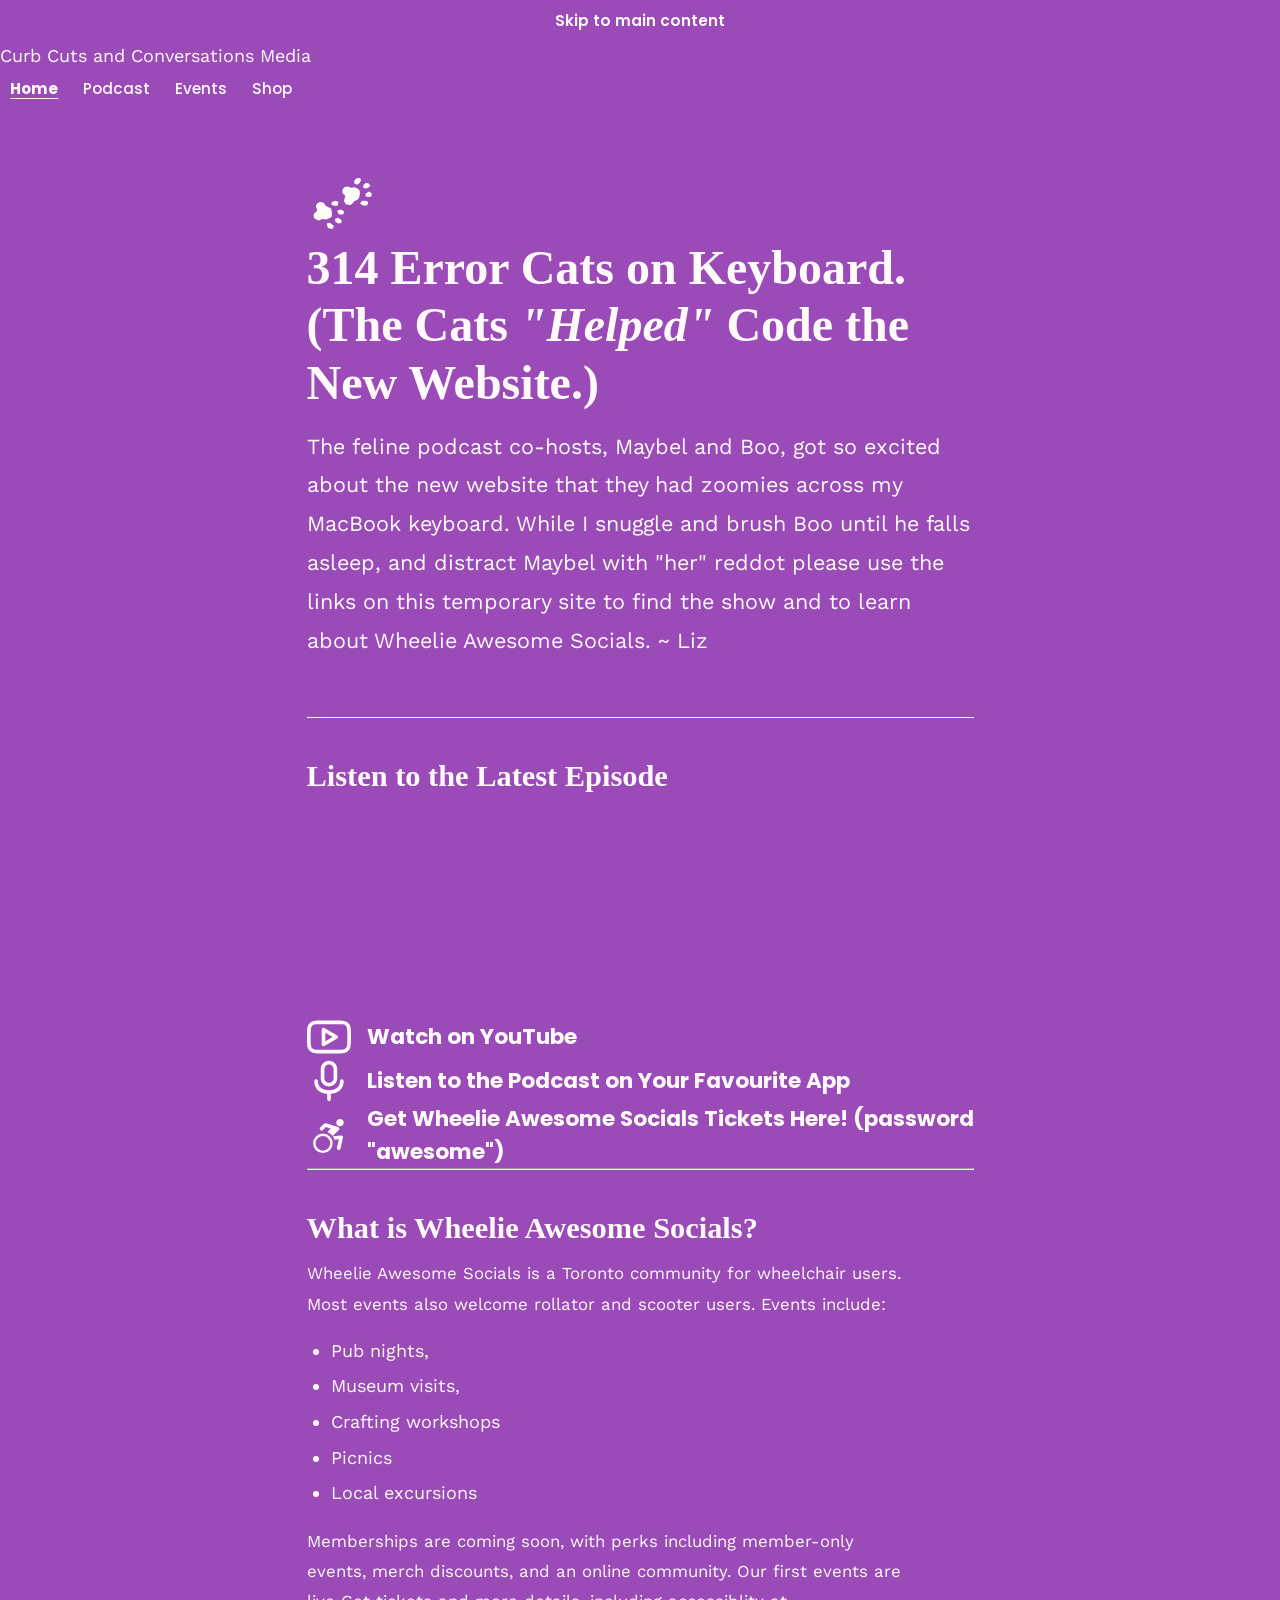
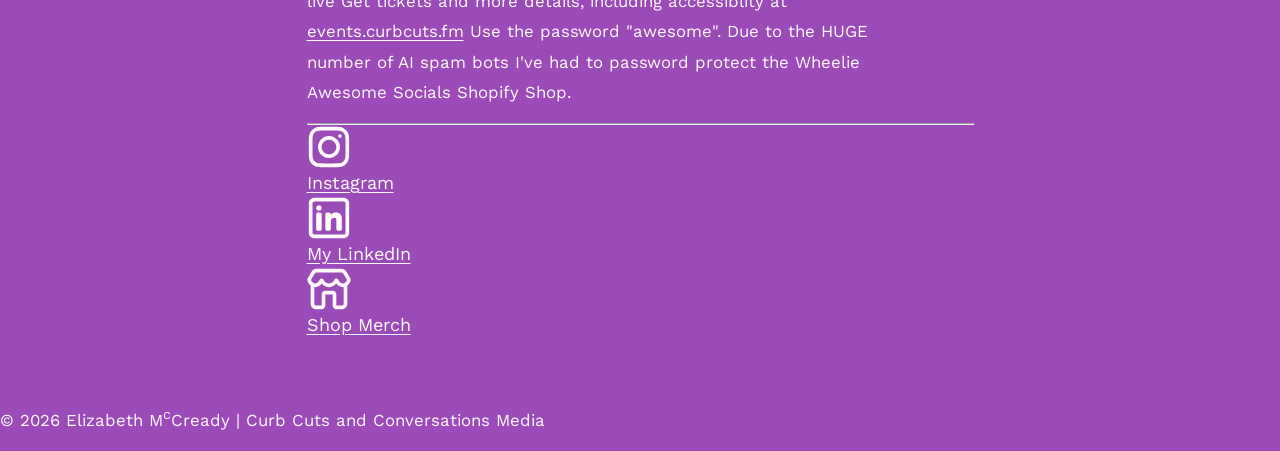
<file: index.html>
<!DOCTYPE html>
<html lang="en">
<head>
    <meta charset="UTF-8">
    <meta name="viewport" content="width=device-width, initial-scale=1.0">
    <title>Curb Cuts and Conversations | Cats Sitting on Keyboard!</title>

    <link rel="preconnect" href="https://fonts.googleapis.com">
    <link rel="preconnect" href="https://fonts.gstatic.com" crossorigin>
    <link href="https://fonts.googleapis.com/css2?family=Poppins:wght@400;600;700&family=Work+Sans:wght@400;700&display=swap" rel="stylesheet">

    <link rel="stylesheet" href="styles/css-reset.css">
    <link rel="stylesheet" href="styles/variables.css">
    <link rel="stylesheet" href="styles/styles.css">
</head>

<body class="page-layout">
    <a href="#main-content" class="skip-nav">Skip to main content</a>

    <header class="header">
        <div class="header__logo-text">Curb Cuts and Conversations Media</div>

        <button
            id="mobile-nav-trigger"
            popovertarget="mobile-nav"
            aria-expanded="false"
            aria-controls="mobile-nav"
        >
            <svg aria-hidden="true" focusable="false" width="16" height="16" viewBox="0 0 24 24" fill="none" stroke="currentColor" stroke-width="2.5" stroke-linecap="round">
                <line x1="3" y1="6" x2="21" y2="6"/>
                <line x1="3" y1="12" x2="21" y2="12"/>
                <line x1="3" y1="18" x2="21" y2="18"/>
            </svg>
            Menu
        </button>

        <nav id="desktop-nav" aria-label="Primary navigation">
            <ul>
                <li><a href="/" aria-current="page">Home</a></li>
                <li><a href="podcast.html">Podcast</a></li>
                <li><a href="events.html">Events</a></li>
                <li><a href="https://shop.curbcuts.fm" rel="external">Shop</a></li>
            </ul>
        </nav>
    </header>

    <div id="mobile-nav" popover>
        <button
            id="mobile-nav-close"
            popovertarget="mobile-nav"
            popovertargetaction="hide"
            aria-label="Close menu"
        >&#x2715;</button>
        <nav>
            <ul>
                <li><a href="/" aria-current="page">Home</a></li>
                <li><a href="podcast.html">Podcast</a></li>
                <li><a href="events.html">Events</a></li>
                <li><a href="https://shop.curbcuts.fm" rel="external" target="_blank" rel="noopener noreferrer">Shop</a></li>
            </ul>
        </nav>
    </div>

    <main class="main-content" id="main-content">
        <section class="hero">
            <div class="paw__container">
                <img class="icon__pawprints" src="/icons/icon-paw-prints.svg" alt="icon of two white paw prints">
            </div>
            <h1 class="hero__title">314 Error Cats on Keyboard. (The Cats <i>"Helped"</i> Code the New Website.)</h1>
            
            <p class="p__cats-on-keyboard">
                The feline podcast co-hosts, Maybel and Boo, got so excited about the new website that they had zoomies across my MacBook keyboard. While I snuggle and brush Boo until he falls asleep, and distract Maybel with "her" reddot please use the links on this temporary site to find the show and to learn about Wheelie Awesome Socials. ~ Liz
            </p>
        </section>
<section>
    <h2>Listen to the Latest Episode</h2>
    <iframe src="https://player.rss.com/curbcuts/latest?theme=light&v=2" width="100%" height="202px" title="Curb Cuts and Conversations" frameBorder="0" allow="accelerometer; autoplay; clipboard-write; encrypted-media; gyroscope; picture-in-picture" allowfullscreen scrolling="no"><a href="https://rss.com/podcasts/curbcuts/latest/">Curb Cuts and Conversations | RSS.com</a></iframe>
</section>
        <section class="navigation-area">
            <div class="cta-stack">
                <a href="https://www.youtube.com/@GingerKiwiOnWheels/podcasts" class="brand-link">
                    <img src="icons/icon--youtube.svg" alt="" class="brand-link__icon" aria-hidden="true" width="48" height="48">
                    <span>Watch on YouTube</span>
                </a>

                <a href="https://rss.com/podcasts/curbcuts/?listen-on=true" class="brand-link" target="_blank" rel="noopener noreferrer">
                    <img src="icons/icon--microphone-01.svg" alt="" class="brand-link__icon" aria-hidden="true" width="48" height="48">
                    <span>Listen to the Podcast on Your Favourite App</span>
                </a>

                <a href="https://Events.CurbCuts.fm" class="brand-link" target="_blank" rel="noopener noreferrer">
                    <img src="icons/icon--was-wheelchair.svg" alt="" class="brand-link__icon" aria-hidden="true" width="48" height="48">
                    <span>Get Wheelie Awesome Socials Tickets Here! (password "awesome")</span>
                </a>
            </div>
<hr>
            <section class="wheelie-awesome-info">
                <h2>What is Wheelie Awesome Socials?</h2>
                <p>Wheelie Awesome Socials is a Toronto community for wheelchair users. Most events also welcome rollator and scooter users. Events include:</p>
                <ul>
                    <li>Pub nights,</li>
                    <li>Museum visits,</li>
                    <li>Crafting workshops</li>
                    <li>Picnics</li>
                    <li>Local excursions</li>
                </ul>
                <p>Memberships are coming soon, with perks including member-only events, merch discounts, and an online community. Our first events are live Get tickets and more details, including accessiblity at <a href="[https://events.curbcuts.fm](https://events.curbcuts.fm)">events.curbcuts.fm</a> Use the password "awesome". Due to the HUGE number of AI spam bots I've had to password protect the Wheelie Awesome Socials Shopify Shop.</p>
            </section>

            <hr class="navigation-divider">

            <nav class="secondary-links" aria-label="Social and Shop">
                <a href="https://www.instagram.com/gingerkiwionwheels/" class="social-link" target="_blank" rel="noopener noreferrer">
                    <img src="icons/icon--instagram.svg" alt="" class="social-link__icon" aria-hidden="true" width="44" height="44">
                    <span>Instagram</span>
                </a>

                <a href="https://www.linkedin.com/in/elizabethmccready/" class="social-link" target="_blank" rel="noopener noreferrer">
                    <img src="icons/icon--linkedin.svg" alt="" class="social-link__icon" aria-hidden="true" width="44" height="44">
                    <span>My LinkedIn</span>
                </a>

                <a href="https://shop.curbcuts.fm" class="social-link" target="_blank" rel="noopener noreferrer">
                    <img src="icons/icon--shop.svg" alt="" class="social-link__icon" aria-hidden="true" width="44" height="44">
                    <span>Shop Merch</span>
                </a>
            </nav>
        </section>
    </main>

    <footer class="footer">
        <p>© 2026 Elizabeth M<sup>c</sup>Cready | Curb Cuts and Conversations Media</p>
    </footer>
</body>
</html>
</file>
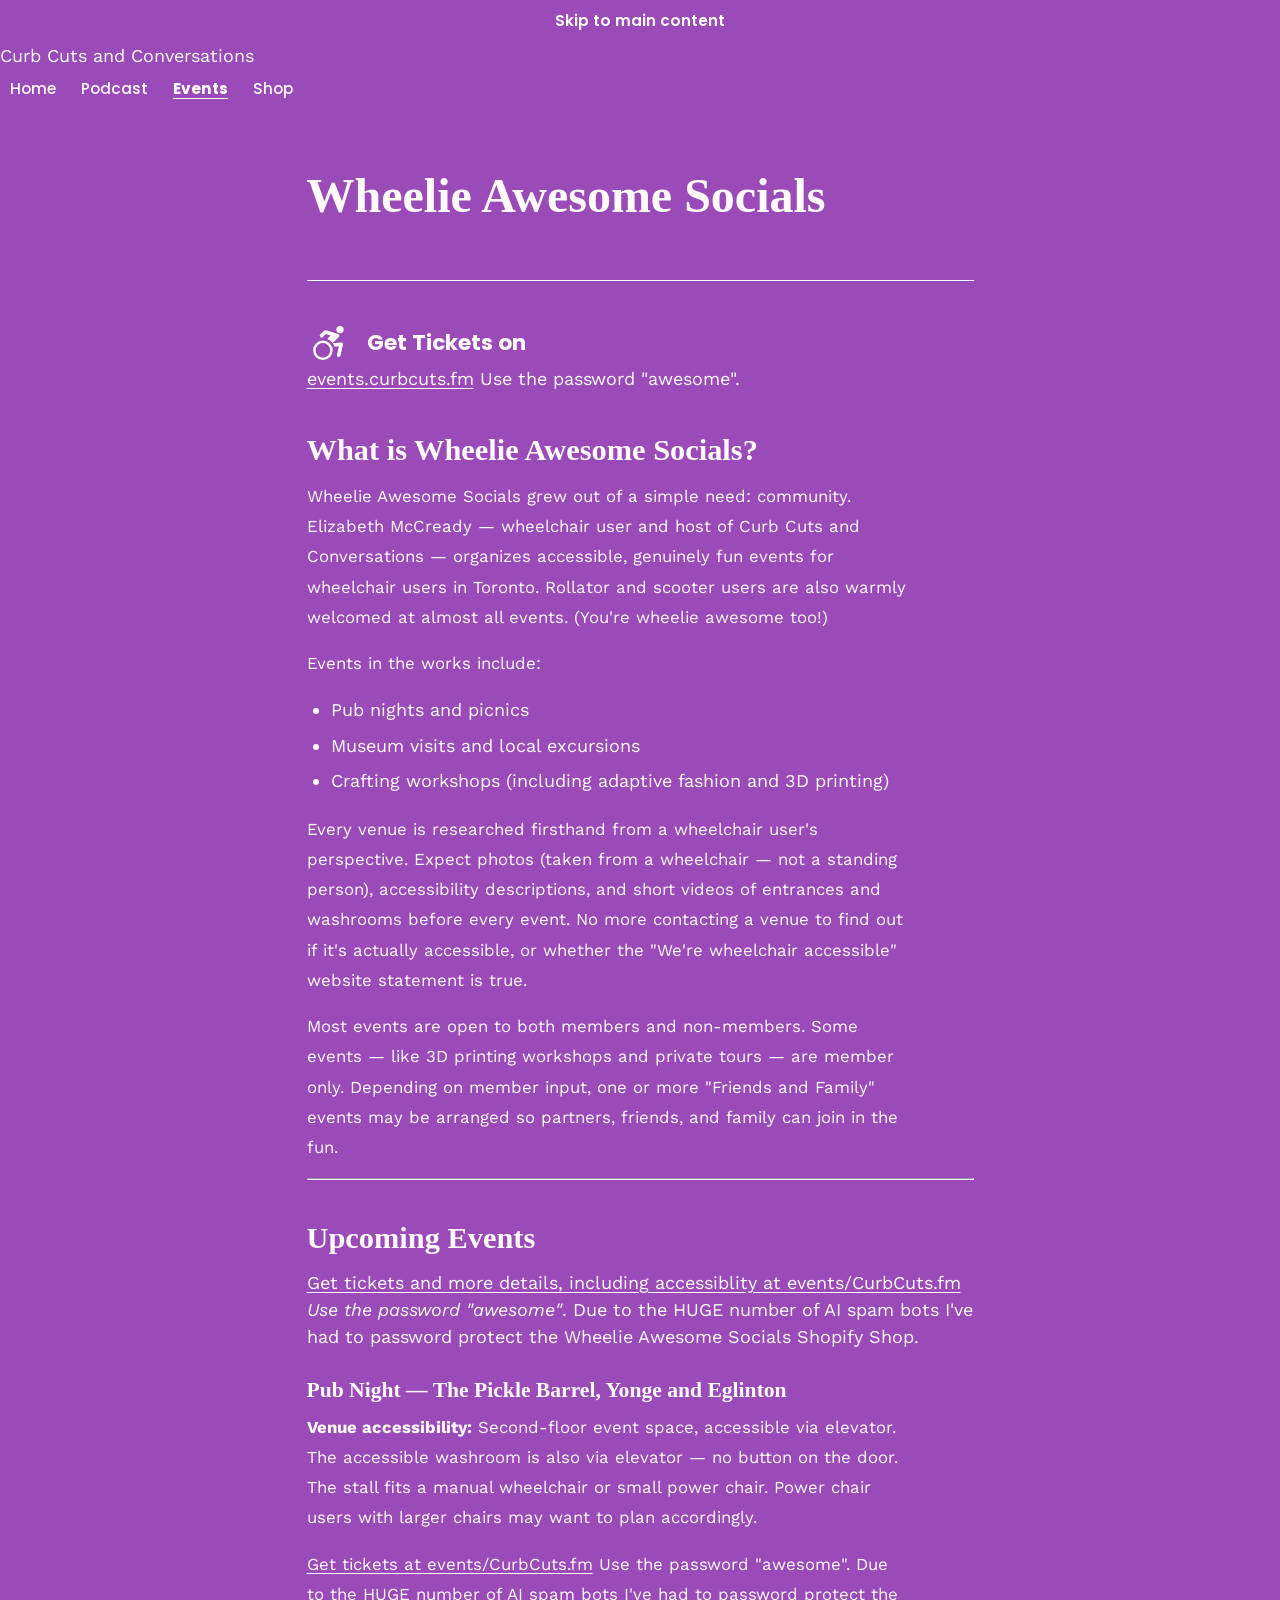
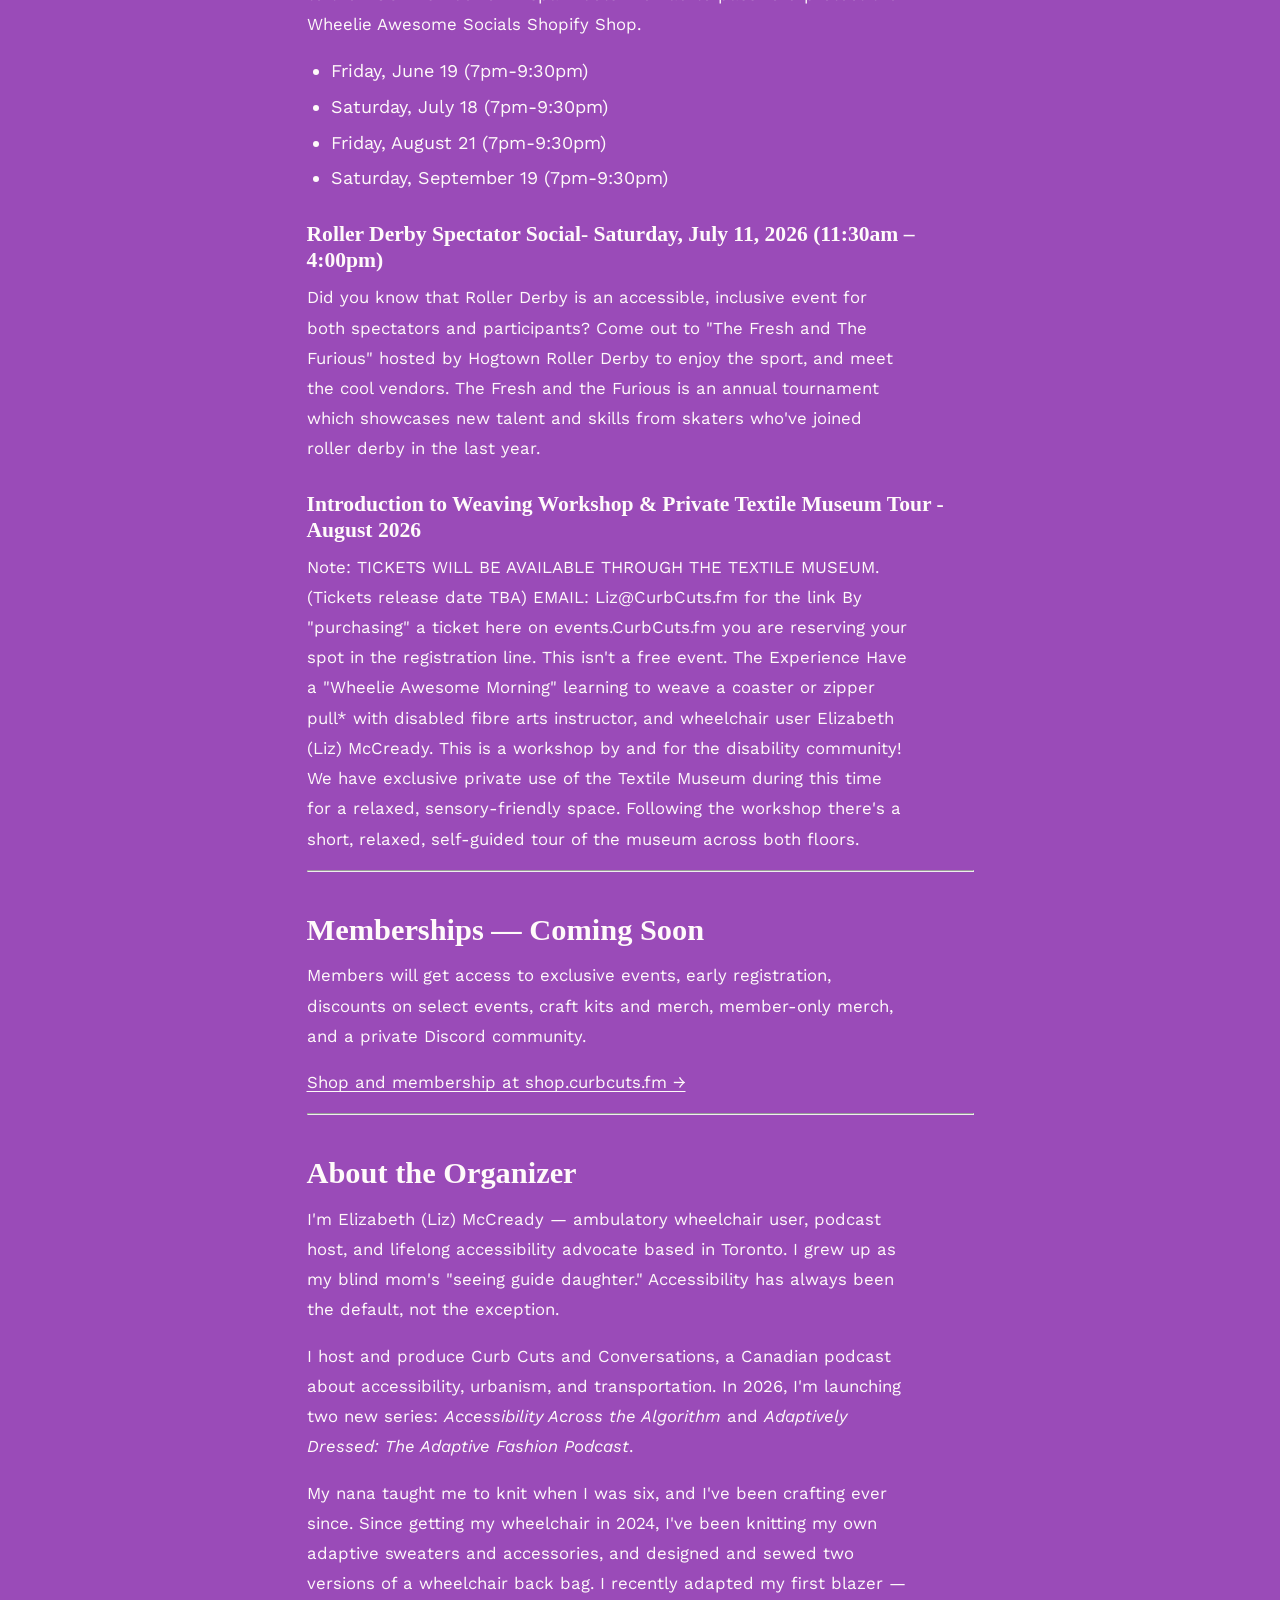
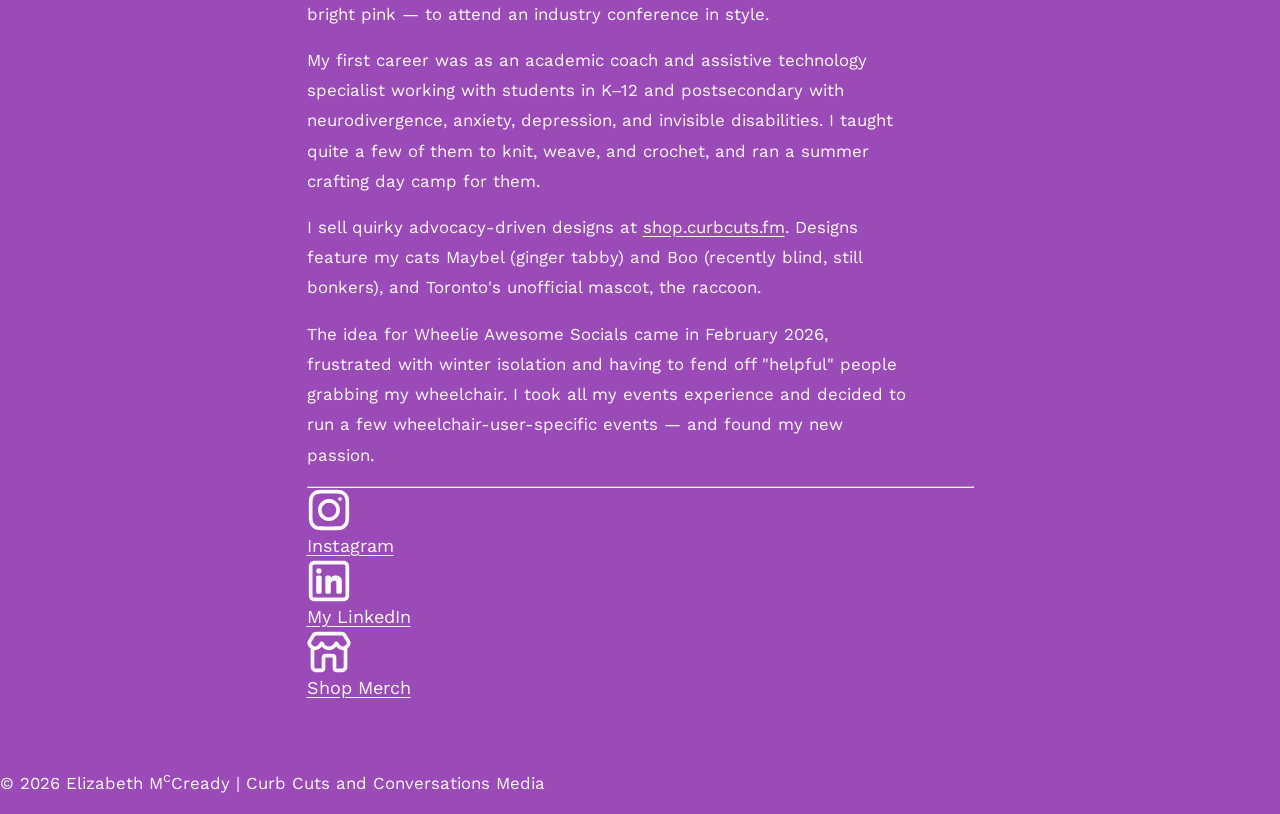
<file: events.html>
<!DOCTYPE html>
<html lang="en">
<head>
    <meta charset="UTF-8">
    <meta name="viewport" content="width=device-width, initial-scale=1.0">
    <title>Wheelie Awesome Socials | Curb Cuts and Conversations</title>

    <link rel="preconnect" href="https://fonts.googleapis.com">
    <link rel="preconnect" href="https://fonts.gstatic.com" crossorigin>
    <link href="https://fonts.googleapis.com/css2?family=Poppins:wght@400;600;700&family=Work+Sans:wght@400;700&display=swap" rel="stylesheet">

    <link rel="stylesheet" href="styles/css-reset.css">
    <link rel="stylesheet" href="styles/variables.css">
    <link rel="stylesheet" href="styles/styles.css">
</head>

<body class="page-layout">
    <a href="#main-content" class="skip-nav">Skip to main content</a>

    <header class="header">
        <div class="header__logo-text">Curb Cuts and Conversations</div>

        <button
            id="mobile-nav-trigger"
            popovertarget="mobile-nav"
            aria-expanded="false"
            aria-controls="mobile-nav"
        >
            <svg aria-hidden="true" focusable="false" width="16" height="16" viewBox="0 0 24 24" fill="none" stroke="currentColor" stroke-width="2.5" stroke-linecap="round">
                <line x1="3" y1="6" x2="21" y2="6"/>
                <line x1="3" y1="12" x2="21" y2="12"/>
                <line x1="3" y1="18" x2="21" y2="18"/>
            </svg>
            Menu
        </button>

        <nav id="desktop-nav" aria-label="Primary navigation">
            <ul>
                <li><a href="/">Home</a></li>
                <li><a href="podcast.html">Podcast</a></li>
                <li><a href="events.html" aria-current="page">Events</a></li>
                <li><a href="https://shop.curbcuts.fm" rel="external">Shop</a></li>
            </ul>
        </nav>
    </header>

    <div id="mobile-nav" popover>
        <button
            id="mobile-nav-close"
            popovertarget="mobile-nav"
            popovertargetaction="hide"
            aria-label="Close menu"
        >&#x2715;</button>
        <nav>
            <ul>
                <li><a href="/">Home</a></li>
                <li><a href="podcast.html">Podcast</a></li>
                <li><a href="events.html" aria-current="page">Events</a></li>
                <li><a href="https://shop.curbcuts.fm" rel="external" target="_blank" rel="noopener noreferrer">Shop</a></li>
            </ul>
        </nav>
    </div>

    <main class="main-content" id="main-content">
        <section class="hero">
            <h1 class="hero__title">Wheelie Awesome Socials</h1>
        </section>

        <section class="navigation-area">
            <div class="cta-stack">
                <a href="https://Events.CurbCuts.fm" class="brand-link" rel="external" target="_blank" rel="noopener noreferrer">
                    <img src="icons/icon--was-wheelchair.svg" alt="" class="brand-link__icon" aria-hidden="true" width="48" height="48">
                    <span>Get Tickets on <a href="[https://events.curbcuts.fm](https://events.curbcuts.fm)">events.curbcuts.fm</a> Use the password "awesome".</span>
                </a>
            </div>

            <section>
                <h2>What is Wheelie Awesome Socials?</h2>
                <p>Wheelie Awesome Socials grew out of a simple need: community. Elizabeth McCready — wheelchair user and host of Curb Cuts and Conversations — organizes accessible, genuinely fun events for wheelchair users in Toronto. Rollator and scooter users are also warmly welcomed at almost all events. (You're wheelie awesome too!)</p>

                <p>Events in the works include:</p>
                <ul>
                    <li>Pub nights and picnics</li>
                    <li>Museum visits and local excursions</li>
                    <li>Crafting workshops (including adaptive fashion and 3D printing)</li>
                </ul>

                <p>Every venue is researched firsthand from a wheelchair user's perspective. Expect photos (taken from a wheelchair — not a standing person), accessibility descriptions, and short videos of entrances and washrooms before every event. No more contacting a venue to find out if it's actually accessible, or whether the "We're wheelchair accessible" website statement is true.</p>

                <p>Most events are open to both members and non-members. Some events — like 3D printing workshops and private tours — are member only. Depending on member input, one or more "Friends and Family" events may be arranged so partners, friends, and family can join in the fun.</p>
            </section>

            <hr class="navigation-divider">

            <section>
                <h2>Upcoming Events</h2>
                <a href="https://Events.CurbCuts.fm" rel="external">Get tickets and more details, including accessiblity at events/CurbCuts.fm</a> <em>Use the password "awesome"</em>. Due to the HUGE number of AI spam bots I've had to password protect the Wheelie Awesome Socials Shopify Shop.</p>
                
                <h3>Pub Night — The Pickle Barrel, Yonge and Eglinton</h3>
                <!-- <p class="podcast-tag">June 19, 2026</p>
                <p class="podcast-tag">June 19, 2026</p>
                <p class="podcast-tag">June 19, 2026</p>
                <p class="podcast-tag">June 19, 2026</p>
                <p>Join us for the first Wheelie Awesome Socials pub night. Doors open 30 minutes before the event — built-in buffer for WheelTrans and accessible transit arrivals.</p> -->
                <p><strong>Venue accessibility:</strong> Second-floor event space, accessible via elevator. The accessible washroom is also via elevator — no button on the door. The stall fits a manual wheelchair or small power chair. Power chair users with larger chairs may want to plan accordingly.</p>
                <p><a href="https://Events.CurbCuts.fm" rel="external">Get tickets at events/CurbCuts.fm</a> Use the password "awesome". Due to the HUGE number of AI spam bots I've had to password protect the Wheelie Awesome Socials Shopify Shop.</p>
                <ul>
                    <li>Friday, June 19 (7pm-9:30pm)</li>
                    <li>Saturday, July 18 (7pm-9:30pm)</li>
                    <li>Friday, August 21 (7pm-9:30pm)</li>
                    <li>Saturday, September 19 (7pm-9:30pm)</li>
                </ul>
                <h3>Roller Derby Spectator Social- Saturday, July 11, 2026 (11:30am – 4:00pm)</h3>
                <p>Did you know that Roller Derby is an accessible, inclusive event for both spectators and participants? Come out to "The Fresh and The Furious" hosted by Hogtown Roller Derby to enjoy the sport, and meet the cool vendors. 
The Fresh and the Furious is an annual tournament which showcases new talent and skills from skaters who've joined roller derby in the last year.
</p>
                <h3>Introduction to Weaving Workshop & Private Textile Museum Tour - August 2026</h3>
            <p>Note: TICKETS WILL BE AVAILABLE THROUGH THE TEXTILE MUSEUM.
(Tickets release date TBA)
EMAIL: Liz@CurbCuts.fm for the link

By "purchasing" a ticket here on events.CurbCuts.fm you are reserving your spot in the registration line. This isn't a free event.

The Experience

Have a "Wheelie Awesome Morning" learning to weave a coaster or zipper pull* with disabled fibre arts instructor, and wheelchair user Elizabeth (Liz) McCready. This is a workshop by and for the disability community! We have exclusive private use of the Textile Museum during this time for a relaxed, sensory-friendly space. Following the workshop there's a short, relaxed, self-guided tour of the museum across both floors.</p>
            </section>

        
            <hr class="navigation-divider">

            <section>
                <h2>Memberships — Coming Soon</h2>
                <p>Members will get access to exclusive events, early registration, discounts on select events, craft kits and merch, member-only merch, and a private Discord community.</p>
                <p><a href="https://shop.curbcuts.fm" rel="external">Shop and membership at shop.curbcuts.fm →</a></p>
            </section>

            <hr class="navigation-divider">

            <section>
                <h2>About the Organizer</h2>
                <p>I'm Elizabeth (Liz) McCready — ambulatory wheelchair user, podcast host, and lifelong accessibility advocate based in Toronto. I grew up as my blind mom's "seeing guide daughter." Accessibility has always been the default, not the exception.</p>
                <p>I host and produce Curb Cuts and Conversations, a Canadian podcast about accessibility, urbanism, and transportation. In 2026, I'm launching two new series: <em>Accessibility Across the Algorithm</em> and <em>Adaptively Dressed: The Adaptive Fashion Podcast</em>.</p>
                <p>My nana taught me to knit when I was six, and I've been crafting ever since. Since getting my wheelchair in 2024, I've been knitting my own adaptive sweaters and accessories, and designed and sewed two versions of a wheelchair back bag. I recently adapted my first blazer — bright pink — to attend an industry conference in style.</p>
                <p>My first career was as an academic coach and assistive technology specialist working with students in K–12 and postsecondary with neurodivergence, anxiety, depression, and invisible disabilities. I taught quite a few of them to knit, weave, and crochet, and ran a summer crafting day camp for them.</p>
                <p>I sell quirky advocacy-driven designs at <a href="https://shop.curbcuts.fm" rel="external">shop.curbcuts.fm</a>. Designs feature my cats Maybel (ginger tabby) and Boo (recently blind, still bonkers), and Toronto's unofficial mascot, the raccoon.</p>
                <p>The idea for Wheelie Awesome Socials came in February 2026, frustrated with winter isolation and having to fend off "helpful" people grabbing my wheelchair. I took all my events experience and decided to run a few wheelchair-user-specific events — and found my new passion.</p>
            </section>

            <hr class="navigation-divider">

            <nav class="secondary-links" aria-label="Social and Shop">
                <a href="https://www.instagram.com/gingerkiwionwheels/" class="social-link" rel="external" target="_blank" rel="noopener noreferrer">
                    <img src="icons/icon--instagram.svg" alt="" class="social-link__icon" aria-hidden="true" width="44" height="44">
                    <span>Instagram</span>
                </a>
                <a href="https://www.linkedin.com/in/elizabethmccready/" class="social-link" rel="external" target="_blank" rel="noopener noreferrer">
                    <img src="icons/icon--linkedin.svg" alt="" class="social-link__icon" aria-hidden="true" width="44" height="44">
                    <span>My LinkedIn</span>
                </a>
                <a href="https://shop.curbcuts.fm" class="social-link" rel="external" target="_blank" rel="noopener noreferrer">
                    <img src="icons/icon--shop.svg" alt="" class="social-link__icon" aria-hidden="true" width="44" height="44">
                    <span>Shop Merch</span>
                </a>
            </nav>
        </section>
    </main>

    <footer class="footer">
        <p>© 2026 Elizabeth M<sup>c</sup>Cready | Curb Cuts and Conversations Media</p>
    </footer>
</body>
</html>
</file>
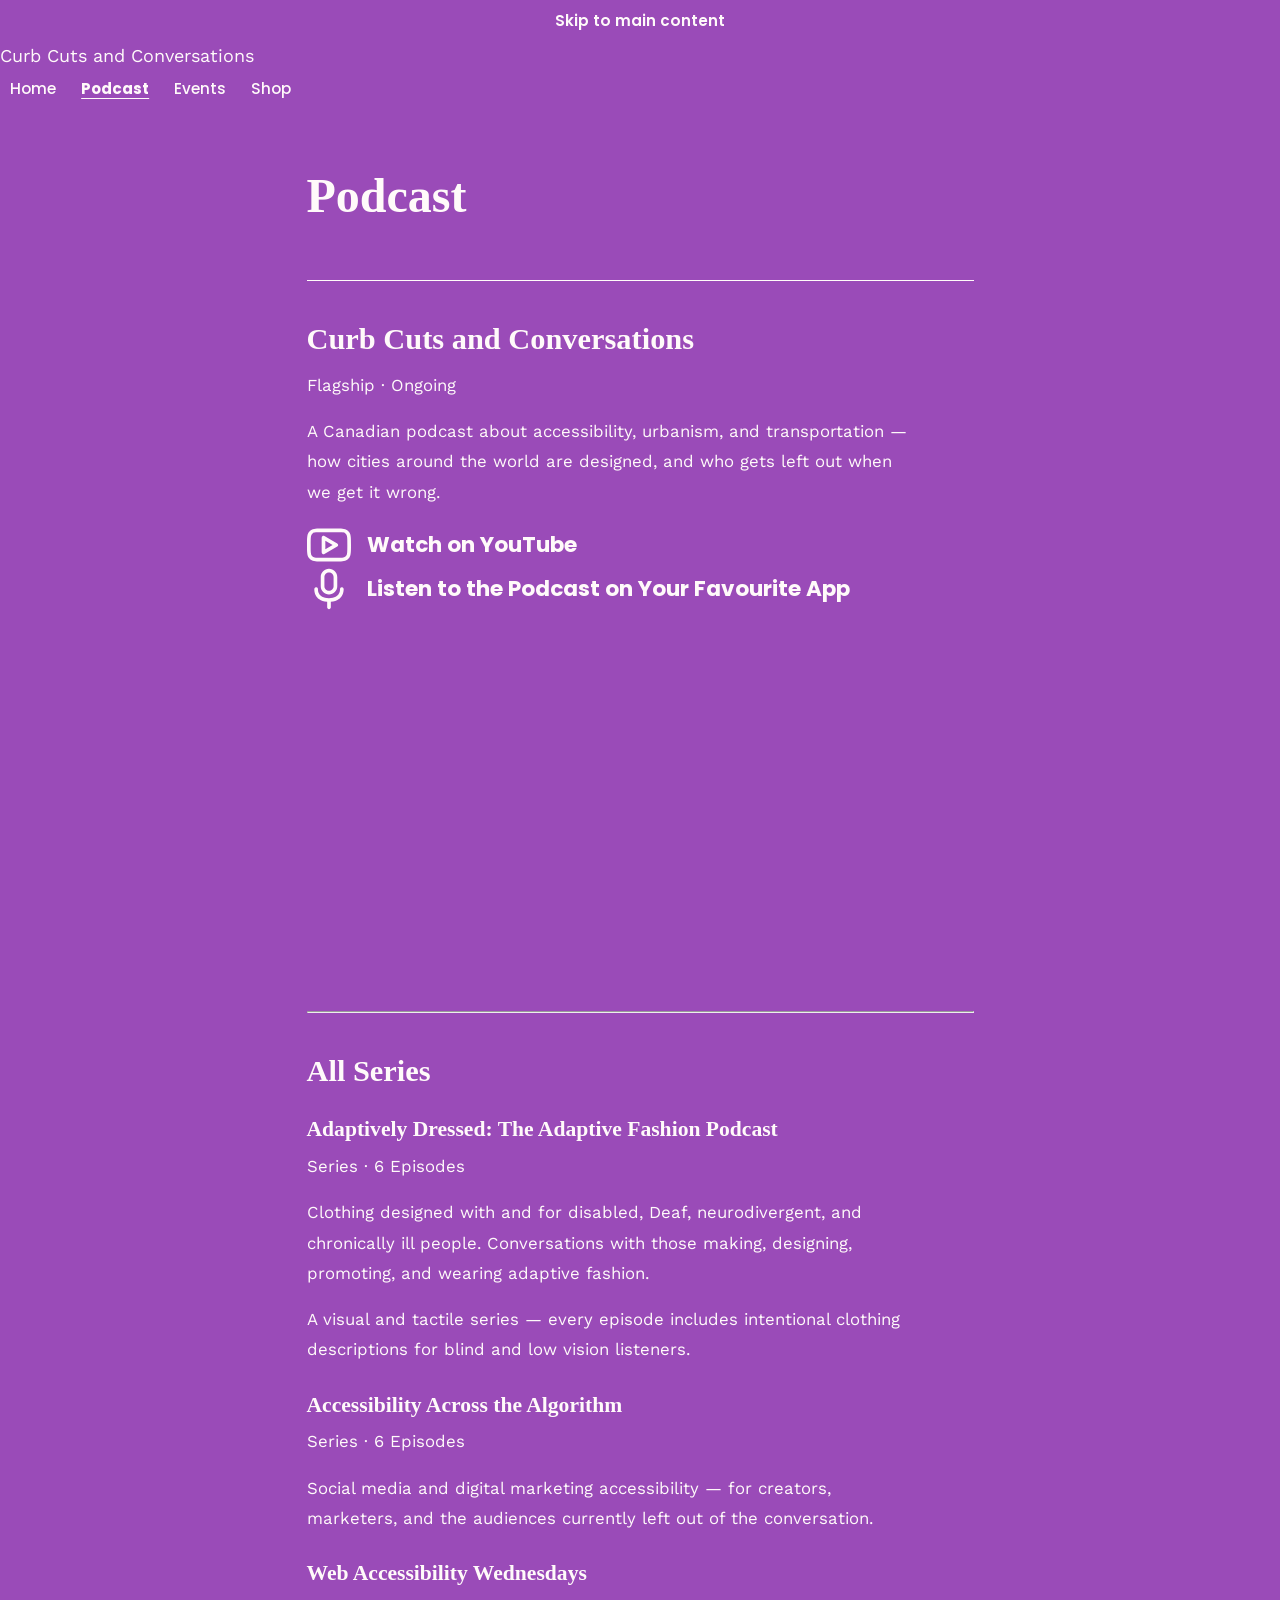
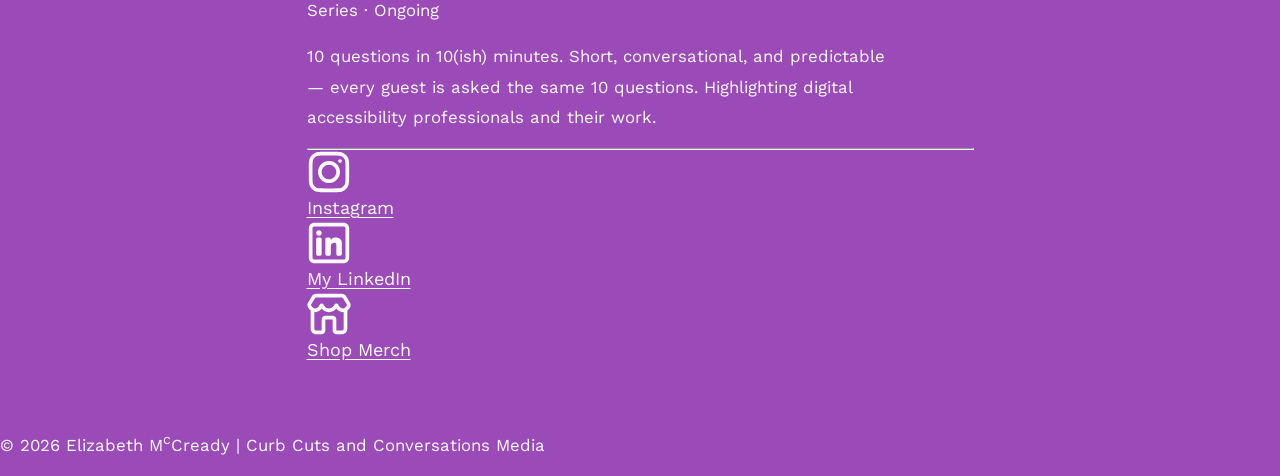
<file: podcast.html>
<!DOCTYPE html>
<html lang="en">
<head>
    <meta charset="UTF-8">
    <meta name="viewport" content="width=device-width, initial-scale=1.0">
    <title>Podcast | Curb Cuts and Conversations</title>

    <link rel="preconnect" href="https://fonts.googleapis.com">
    <link rel="preconnect" href="https://fonts.gstatic.com" crossorigin>
    <link href="https://fonts.googleapis.com/css2?family=Poppins:wght@400;600;700&family=Work+Sans:wght@400;700&display=swap" rel="stylesheet">

    <link rel="stylesheet" href="styles/css-reset.css">
    <link rel="stylesheet" href="styles/variables.css">
    <link rel="stylesheet" href="styles/styles.css">
</head>

<body class="page-layout">
    <a href="#main-content" class="skip-nav">Skip to main content</a>

    <header class="header">
        <div class="header__logo-text">Curb Cuts and Conversations</div>

        <button
            id="mobile-nav-trigger"
            popovertarget="mobile-nav"
            aria-expanded="false"
            aria-controls="mobile-nav"
        >
            <svg aria-hidden="true" focusable="false" width="16" height="16" viewBox="0 0 24 24" fill="none" stroke="currentColor" stroke-width="2.5" stroke-linecap="round">
                <line x1="3" y1="6" x2="21" y2="6"/>
                <line x1="3" y1="12" x2="21" y2="12"/>
                <line x1="3" y1="18" x2="21" y2="18"/>
            </svg>
            Menu
        </button>

        <nav id="desktop-nav" aria-label="Primary navigation">
            <ul>
                <li><a href="/">Home</a></li>
                <li><a href="podcast.html" aria-current="page">Podcast</a></li>
                <li><a href="events.html">Events</a></li>
                <li><a href="https://shop.curbcuts.fm" rel="external" target="_blank" rel="noopener noreferrer">Shop</a></li>
            </ul>
        </nav>
    </header>

    <div id="mobile-nav" popover>
        <button
            id="mobile-nav-close"
            popovertarget="mobile-nav"
            popovertargetaction="hide"
            aria-label="Close menu"
        >&#x2715;</button>
        <nav>
            <ul>
                <li><a href="/">Home</a></li>
                <li><a href="podcast.html" aria-current="page">Podcast</a></li>
                <li><a href="events.html">Events</a></li>
                <li><a href="https://shop.curbcuts.fm" rel="external" target="_blank" rel="noopener noreferrer">Shop</a></li>
            </ul>
        </nav>
    </div>

    <main class="main-content" id="main-content">
        <section class="hero">
            <h1 class="hero__title">Podcast</h1>
        </section>

        <section class="navigation-area">           

            <section>
                <h2>Curb Cuts and Conversations</h2>
                <p class="podcast-tag">Flagship · Ongoing</p>
                
                <p>A Canadian podcast about accessibility, urbanism, and transportation — how cities around the world are designed, and who gets left out when we get it wrong.</p>
                <div class="cta-stack">
                    <a href="https://www.youtube.com/@GingerKiwiOnWheels/podcasts" class="brand-link" rel="external" target="_blank" rel="noopener noreferrer">
                        <img src="icons/icon--youtube.svg" alt="" class="brand-link__icon" aria-hidden="true" width="48" height="48">
                        <span>Watch on YouTube</span>
                    </a>
                    <a href="https://rss.com/podcasts/curbcuts/?listen-on=true" class="brand-link" rel="external" target="_blank" rel="noopener noreferrer">
                        <img src="icons/icon--microphone-01.svg" alt="" class="brand-link__icon" aria-hidden="true" width="48" height="48">
                        <span>Listen to the Podcast on Your Favourite App </span>
                    </a>
                </div>
                <iframe src="https://player.rss.com/curbcuts?theme=light&v=2" width="100%" height="393px" title="Curb Cuts and Conversations" frameBorder="0" allow="accelerometer; autoplay; clipboard-write; encrypted-media; gyroscope; picture-in-picture" allowfullscreen scrolling="no"><a href="https://rss.com/podcasts/curbcuts">Curb Cuts and Conversations | RSS.com</a></iframe>
            
            </section>

            <hr class="navigation-divider">

            <section>
                <h2>All Series</h2>

                <h3>Adaptively Dressed: The Adaptive Fashion Podcast</h3>
                <p class="podcast-tag">Series · 6 Episodes</p>
                <p>Clothing designed with and for disabled, Deaf, neurodivergent, and chronically ill people. Conversations with those making, designing, promoting, and wearing adaptive fashion.</p>
                <p>A visual and tactile series — every episode includes intentional clothing descriptions for blind and low vision listeners.</p>       

                <h3>Accessibility Across the Algorithm</h3>
                <p class="podcast-tag">Series · 6 Episodes</p>
                <p>Social media and digital marketing accessibility — for creators, marketers, and the audiences currently left out of the conversation.</p>

                <h3>Web Accessibility Wednesdays</h3>
                <p class="podcast-tag">Series · Ongoing</p>
                <p>10 questions in 10(ish) minutes. Short, conversational, and predictable — every guest is asked the same 10 questions. Highlighting digital accessibility professionals and their work.</p>
            </section>

            <hr class="navigation-divider">

            <nav class="secondary-links" aria-label="Social and follow">
                <a href="https://www.instagram.com/gingerkiwionwheels/" class="social-link" rel="external" target="_blank" rel="noopener noreferrer">
                    <img src="icons/icon--instagram.svg" alt="" class="social-link__icon" aria-hidden="true" width="44" height="44">
                    <span>Instagram</span>
                </a>
                <a href="https://www.linkedin.com/in/elizabethmccready/" class="social-link" rel="external" target="_blank" rel="noopener noreferrer">
                    <img src="icons/icon--linkedin.svg" alt="" class="social-link__icon" aria-hidden="true" width="44" height="44">
                    <span>My LinkedIn</span>
                </a>
                <a href="https://shop.curbcuts.fm" class="social-link" rel="external" target="_blank" rel="noopener noreferrer">
                    <img src="icons/icon--shop.svg" alt="" class="social-link__icon" aria-hidden="true" width="44" height="44">
                    <span>Shop Merch</span>
                </a>
            </nav>
        </section>
    </main>

    <footer class="footer">
        <p>© 2026 Elizabeth M<sup>c</sup>Cready | Curb Cuts and Conversations Media</p>
    </footer>
</body>
</html>
</file>
<file: styles/variables.css>
:root {
   /* ==========================================================================
      BRAND COLORS (Consolidated from Brand Kit & elizabethmccready.com Site)
      ========================================================================== */
   
    /* PRIMARY PURPLE SERIES */
    --brand-tilite-purple: #9a4bb8;        /* Main Brand Color */
    --brand-tilite-purple-dark: #2e1737;   /* Secondary / Hover */
    --brand-tilite-purple-bg: #1f0f25;     /* Dark BG (instead of black-almost) */

    /* ACCENT COLORS */
    --brand-green: #a9c661;               /* High-Contrast / A11y Ring */
    --brand-green-light: #cff2a8;         /* Subtle accents */
    --brand-blue: #88edfd;                /* Social / UI accents */
    --brand-blue-dark: #0b3350;
    --brand-blue-accent: #365165;
    --brand-pink: #ffb2bb;                /* Merch / Social accent */

    /* NEUTRALS */
    --brand-white-almost: #fffafa;
    --brand-black-almost: #080409;
    --brand-black-true: #000000;

    /* ==========================================================================
       TYPOGRAPHY (Includes Pro Site updates: Merchant & London)
       ========================================================================== */

    /* Headings & Display */
    --brand-font-heading: 'Fedaro', serif;
    --brand-font-social-heading: 'Poppins', sans-serif;
    --brand-font-merchant: 'Merchant', sans-serif; /* Added from elizabethmccready.com */
    --brand-font-london: 'London', serif;         /* Added from elizabethmccready.com */

    /* Body & Utility */
    --brand-font-body: 'Work Sans', sans-serif;
    --brand-font-cats: 'Marykate', cursive;

    /* Merch Specific */
    --brand-font-merch-logo: 'Alice', serif;
    --brand-font-merch-series: 'Kirang Haerang', sans-serif;

    /* ==========================================================================
       LAYOUT & GRID (Synced with page-layout logic)
       ========================================================================== */
    
    --main-column: minmax(0, 65ch);
    --gutter: 1.5rem;
}
</file>
<file: styles/styles.css>
/* ==========================================================================
   BASE
   ========================================================================== */

body {
    background-color: var(--brand-tilite-purple);
    color: var(--brand-white-almost);
    display: flex;
    flex-direction: column;
    font-family: var(--brand-font-body);
    font-size: 1.125rem;
    min-height: 100dvh;
}

main {
    flex: 1;
    margin: 0 auto;
    max-width: 65ch;
    padding: 2.5rem var(--gutter) 4rem;
    width: 100%;
}

/* ==========================================================================
   TYPOGRAPHY
   ========================================================================== */

h1, h2, h3, h4 {
    font-family: var(--brand-font-heading);
    line-height: 1.2;
}

h1 { font-size: clamp(2rem, 6vw, 3rem); margin-bottom: 1rem; }
h2 { font-size: clamp(1.4rem, 4vw, 1.9rem); margin-bottom: 0.75rem; margin-top: 2.5rem; }
h3 { font-size: clamp(1.1rem, 3vw, 1.35rem); margin-bottom: 0.5rem; margin-top: 1.75rem; }

p {
    font-size: 1.05rem;
    line-height: 1.8;
    margin-bottom: 1rem;
    max-width: 60ch;
}

ul, ol { margin-bottom: 1rem; padding-left: 1.5rem; }
li { line-height: 1.8; margin-bottom: 0.2rem; }

/* ==========================================================================
   LINKS — accessibility states only
   ========================================================================== */

a {
    color: var(--brand-white-almost);
    text-underline-offset: 3px;
}

a:hover {
    color: var(--brand-white-almost);
    text-decoration-color: var(--brand-white-almost);
}

a:focus-visible {
    color: var(--brand-white-almost);
    outline: 3px solid var(--brand-white-almost);
    outline-offset: 3px;
    border-radius: 2px;
    text-decoration: none;
}

a:active {
    color: var(--brand-blue);
}

/* ==========================================================================
   SKIP NAV — visible
   ========================================================================== */

.skip-nav {
    display: block;
    background-color: var(--brand-tilite-purple);
    /* border-bottom: 2px solid var(--brand-white-almost); */
    color: var(--brand-white-almost);
    font-family: var(--brand-font-social-heading);
    font-size: 0.95rem;
    font-weight: 600;
    padding: 0.6rem var(--gutter);
    text-align: center;
    text-decoration: none;
    width: 100%;
}

.skip-nav:hover { color: var(--brand-white-almost); }
.skip-nav:focus-visible {
    outline: 3px solid var(--brand-white-almost);
    outline-offset: -3px;
    color: var(--brand-white-almost);
}
.skip-nav:active { color: var(--brand-blue); }

/* ==========================================================================
   HEADER
   ========================================================================== */

.site-header {
    background-color: var(--brand-tilite-purple);
    border-bottom: 1px solid var(--brand-white-almost);
    display: grid;
    grid-template-areas: 'logo nav';
    grid-template-columns: 1fr auto;
    align-items: center;
    padding: 1.25rem var(--gutter);
}

.site-header__logo {
    font-family: var(--brand-font-heading);
    font-size: clamp(0.95rem, 2.5vw, 1.2rem);
    color: var(--brand-white-almost);
    grid-area: logo;
    text-decoration: none;
}

.site-header__logo:hover { color: var(--brand-white-almost); }
.site-header__logo:focus-visible {
    color: var(--brand-white-almost);
    outline: 3px solid var(--brand-white-almost);
    outline-offset: 3px;
    border-radius: 2px;
}
.site-header__logo:active { color: var(--brand-blue); }

/* ==========================================================================
   DESKTOP NAV
   ========================================================================== */

#desktop-nav { grid-area: nav; }

#desktop-nav ul {
    display: flex;
    gap: 0.25rem;
    list-style: none;
    padding: 0;
}

#desktop-nav a {
    color: var(--brand-white-almost);
    display: block;
    font-family: var(--brand-font-social-heading);
    font-size: 0.95rem;
    font-weight: 500;
    padding: 0.35rem 0.65rem;
    text-decoration: none;
}

#desktop-nav a:hover { color: var(--brand-white-almost); text-decoration: underline; text-underline-offset: 4px; }
#desktop-nav a:focus-visible { color: var(--brand-white-almost); outline: 3px solid var(--brand-white-almost); outline-offset: 2px; border-radius: 3px; text-decoration: none; }
#desktop-nav a:active { color: var(--brand-blue); }
#desktop-nav a[aria-current="page"] { font-weight: 700; text-decoration: underline; text-underline-offset: 4px; }

/* ==========================================================================
   MOBILE NAV TRIGGER
   ========================================================================== */

#mobile-nav-trigger {
    align-items: center;
    background: none;
    border: 1px solid var(--brand-white-almost);
    border-radius: 4px;
    color: var(--brand-white-almost);
    cursor: pointer;
    display: none;
    font-family: var(--brand-font-social-heading);
    font-size: 0.9rem;
    font-weight: 600;
    gap: 0.4rem;
    grid-area: nav;
    justify-self: end;
    padding: 0.4rem 0.75rem;
}

#mobile-nav-trigger:hover { color: var(--brand-white-almost); border-color: var(--brand-white-almost); }
#mobile-nav-trigger:focus-visible { outline: 3px solid var(--brand-white-almost); outline-offset: 3px; color: var(--brand-white-almost); border-color: var(--brand-white-almost); }
#mobile-nav-trigger:active { color: var(--brand-blue); border-color: var(--brand-blue); }

/* ==========================================================================
   MOBILE NAV POPOVER
   ========================================================================== */

#mobile-nav {
    background: var(--brand-tilite-purple);
    border: none;
    height: 100dvh;
    inset: 0;
    margin: 0;
    max-height: 100dvh;
    max-width: 100dvw;
    padding: 0;
    width: 100dvw;
}

#mobile-nav:popover-open {
    display: grid;
    grid-template-areas: 'close nav';
    grid-template-columns: 3.5rem 1fr;
    align-items: start;
}

#mobile-nav-close {
    background: none;
    border: none;
    color: var(--brand-white-almost);
    cursor: pointer;
    font-size: 1.4rem;
    grid-area: close;
    line-height: 1;
    padding: 1.25rem 1rem;
}

#mobile-nav-close:hover { color: var(--brand-white-almost); }
#mobile-nav-close:focus-visible { outline: 3px solid var(--brand-white-almost); outline-offset: 3px; color: var(--brand-white-almost); }
#mobile-nav-close:active { color: var(--brand-blue); }

#mobile-nav nav { grid-area: nav; padding: 1.25rem 1.5rem 2rem; }

#mobile-nav nav ul {
    display: flex;
    flex-direction: column;
    list-style: none;
    padding: 0;
}

#mobile-nav nav a {
    border-bottom: 1px solid var(--brand-white-almost);
    color: var(--brand-white-almost);
    display: block;
    font-family: var(--brand-font-social-heading);
    font-size: 1.25rem;
    font-weight: 500;
    padding: 0.85rem 0;
    text-decoration: none;
}

#mobile-nav nav a:hover { color: var(--brand-white-almost); }
#mobile-nav nav a:focus-visible { color: var(--brand-white-almost); outline: 3px solid var(--brand-white-almost); outline-offset: 3px; }
#mobile-nav nav a:active { color: var(--brand-blue); }
#mobile-nav nav a[aria-current="page"] { font-weight: 700; }

/* ==========================================================================
   RESPONSIVE NAV SWITCH
   ========================================================================== */

@media (max-width: 40rem) {
    #mobile-nav-trigger { display: inline-flex; }
    #desktop-nav { display: none; }
}

/* ==========================================================================
   HERO
   ========================================================================== */

.hero {
    border-bottom: 1px solid var(--brand-white-almost);
    margin-bottom: 2.5rem;
    padding-bottom: 2.5rem;
}

.hero__eyebrow {
    font-family: var(--brand-font-social-heading);
    font-size: 0.85rem;
    font-weight: 600;
    letter-spacing: 1.5px;
    margin-bottom: 0.75rem;
    text-transform: uppercase;
}

.hero__tagline {
    font-family: var(--brand-font-social-heading);
    font-size: clamp(1rem, 2.5vw, 1.15rem);
    font-weight: 400;
    line-height: 1.7;
    margin-bottom: 0;
    max-width: 55ch;
}

.p__cats-on-keyboard {
    font-size: larger;
}

.icon__pawprints {
    transform: rotate(90deg);
}


/* ==========================================================================
   BRAND LINKS (icon + label)
   ========================================================================== */

.brand-links {
    display: flex;
    flex-direction: column;
    gap: 1.5rem;
    margin: 2rem 0;
}

.brand-link {
    align-items: center;
    color: var(--brand-white-almost);
    display: flex;
    font-family: var(--brand-font-social-heading);
    font-size: 1.35rem;
    font-weight: 700;
    gap: 1rem;
    text-decoration: none;
    transition: transform 0.15s ease;
    width: fit-content;
}

.brand-link:hover { color: var(--brand-white-almost); transform: translateX(4px); }
.brand-link:focus-visible { color: var(--brand-white-almost); outline: 3px solid var(--brand-white-almost); outline-offset: 4px; border-radius: 2px; }
.brand-link:active { color: var(--brand-blue); transform: translateX(2px); }

.brand-link__icon { height: 44px; width: 44px; flex-shrink: 0; }

/* ==========================================================================
   PODCAST CARDS
   ========================================================================== */

.podcast-list {
    display: flex;
    flex-direction: column;
    gap: 2rem;
    margin-top: 1.5rem;
}

.podcast-card {
    border-left: 2px solid var(--brand-white-almost);
    padding-left: 1.25rem;
}

.podcast-card__eyebrow {
    font-family: var(--brand-font-social-heading);
    font-size: 0.8rem;
    font-weight: 600;
    letter-spacing: 1px;
    margin-bottom: 0.4rem;
    text-transform: uppercase;
}

.podcast-card__title {
    font-family: var(--brand-font-heading);
    font-size: 1.15rem;
    margin-bottom: 0.5rem;
    margin-top: 0;
}

.podcast-card p { font-size: 1rem; margin-bottom: 0.6rem; }

/* ==========================================================================
   SECTION DIVIDER
   ========================================================================== */

.divider {
    border: 0;
    border-top: 1px solid var(--brand-white-almost);
    margin: 2.5rem 0;
}

/* ==========================================================================
   LINK LIST
   ========================================================================== */

.link-list {
    display: flex;
    flex-wrap: wrap;
    gap: 0.5rem 1.5rem;
    list-style: none;
    margin-top: 0.75rem;
    padding: 0;
}

.link-list a {
    font-family: var(--brand-font-social-heading);
    font-size: 0.95rem;
    font-weight: 500;
}

/* ==========================================================================
   EVENT CARDS
   ========================================================================== */

.event-card {
    border-left: 2px solid var(--brand-white-almost);
    margin-top: 1.5rem;
    padding-left: 1.25rem;
}

.event-card__eyebrow {
    font-family: var(--brand-font-social-heading);
    font-size: 0.8rem;
    font-weight: 600;
    letter-spacing: 1px;
    margin-bottom: 0.4rem;
    text-transform: uppercase;
}

.event-card__title {
    font-family: var(--brand-font-heading);
    font-size: 1.15rem;
    margin-bottom: 0.75rem;
    margin-top: 0;
}

.event-note {
    border-left: 2px solid var(--brand-white-almost);
    font-size: 0.95rem;
    line-height: 1.7;
    margin: 1rem 0;
    padding-left: 1rem;
}

.event-note p { margin: 0; max-width: 100%; }

/* ==========================================================================
   FOOTER
   ========================================================================== */

.site-footer {
    background-color: var(--brand-tilite-purple);
    border-top: 1px solid var(--brand-white-almost);
    margin-top: auto;
    padding: 1.5rem var(--gutter);
}

.site-footer__inner {
    display: flex;
    flex-wrap: wrap;
    gap: 1rem;
    justify-content: space-between;
    align-items: center;
    margin: 0 auto;
    max-width: 65ch;
}

.site-footer nav ul {
    display: flex;
    flex-wrap: wrap;
    gap: 0.25rem;
    list-style: none;
    padding: 0;
}

.site-footer nav a {
    color: var(--brand-white-almost);
    font-family: var(--brand-font-social-heading);
    font-size: 0.875rem;
    padding: 0.2rem 0.5rem;
    text-decoration: none;
}

.site-footer nav a:hover { color: var(--brand-white-almost); }
.site-footer nav a:focus-visible { color: var(--brand-white-almost); outline: 3px solid var(--brand-white-almost); outline-offset: 3px; border-radius: 2px; }
.site-footer nav a:active { color: var(--brand-blue); }

.site-footer__copyright {
    color: var(--brand-white-almost);
    font-size: 0.85rem;
}
</file>
